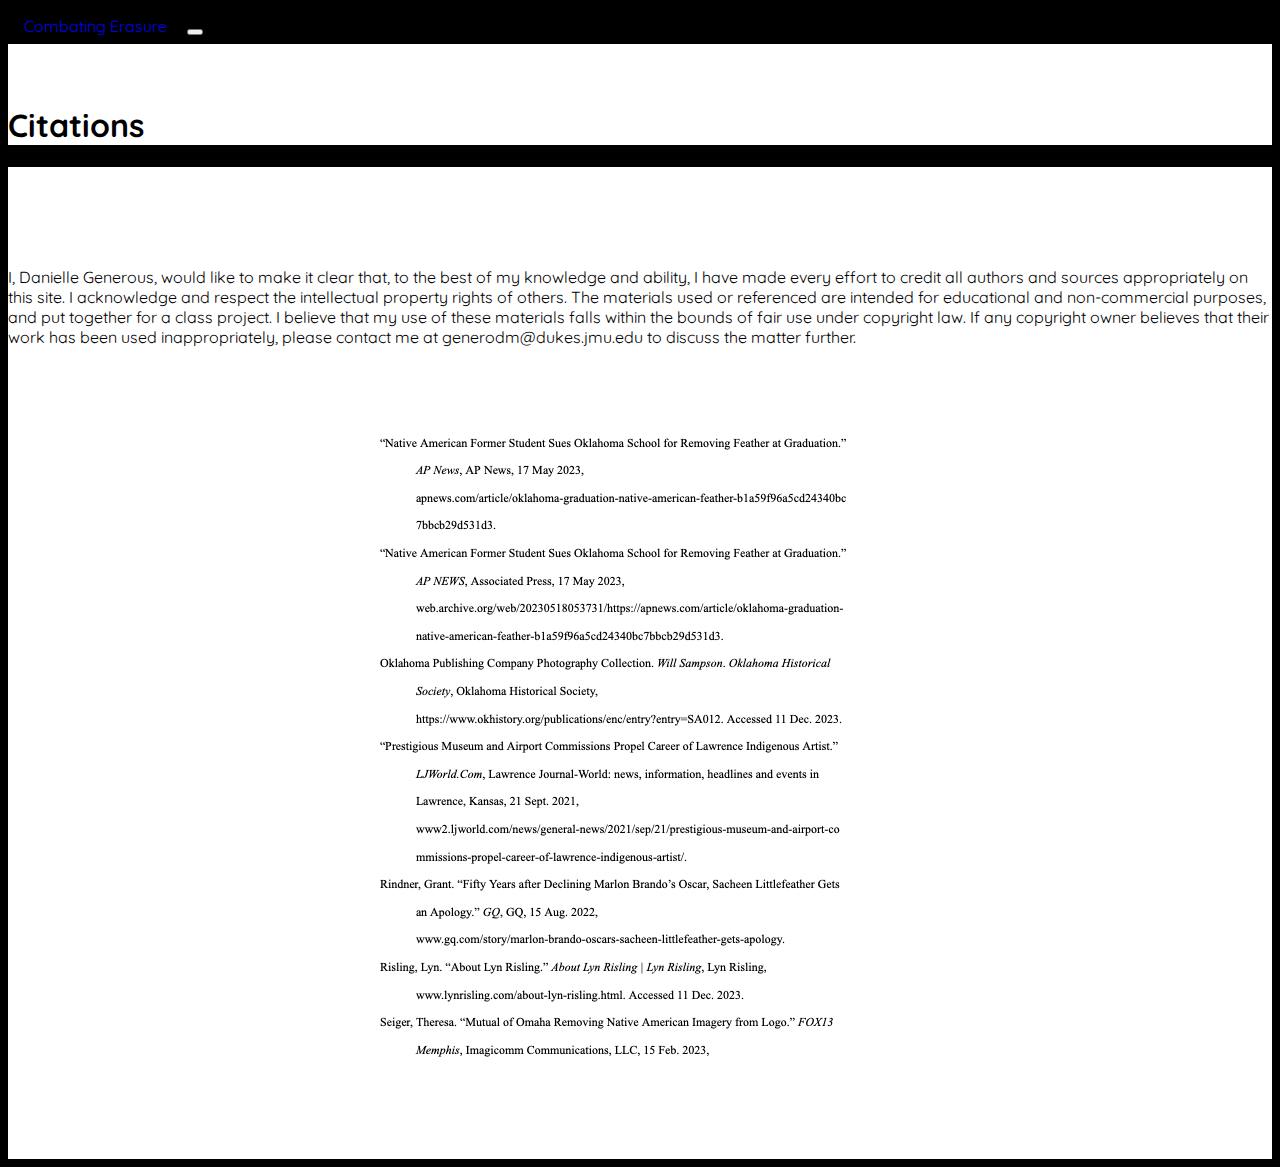
<file: citations.html>
<!doctype html>
<html lang="en">
  <head>
    <meta charset="utf-8">
    <meta name="viewport" content="width=device-width, initial-scale=1">
    <meta name="description" content="YOUR DESCRIPTION HERE">
    <meta name="author" content="YOUR NAME HERE">
    <title>Citations</title>

    <!-- LOAD BOOTSTRAP CSS - DO NOT DELETE -->
            <link href="https://cdn.jsdelivr.net/npm/bootstrap@5.3.2/dist/css/bootstrap.min.css" rel="stylesheet" integrity="sha384-T3c6CoIi6uLrA9TneNEoa7RxnatzjcDSCmG1MXxSR1GAsXEV/Dwwykc2MPK8M2HN" crossorigin="anonymous">
    <!-- END LOADING BOOTSTRAP CSS -->

    <link rel="preconnect" href="https://fonts.googleapis.com">
<link rel="preconnect" href="https://fonts.gstatic.com" crossorigin>
<link href="https://fonts.googleapis.com/css2?family=Alegreya+Sans:ital,wght@0,100;0,300;1,300&family=Poppins:wght@100;200;300;500&family=Quicksand&display=swap" rel="stylesheet">
<link rel="preconnect" href="https://fonts.googleapis.com">
<link rel="preconnect" href="https://fonts.gstatic.com" crossorigin>
<link href="https://fonts.googleapis.com/css2?family=Alegreya+Sans:ital,wght@0,100;0,300;1,300&family=Poppins:wght@100;200;300;500&family=Quicksand:wght@400;700&display=swap" rel="stylesheet">
    
    
    <!-- Custom styles -->
    <link href="style.css" rel="stylesheet">
  </head>
  <body>
    <!-- Navbar -->
<!-- Navbar -->
<nav class="navbar navbar-expand-lg navbar-light bg-light">
  <div class="container-fluid">
    <a class="navbar-brand" href="index.html">Combating Erasure</a>
    <button class="navbar-toggler" type="button" data-bs-toggle="collapse" data-bs-target="#navbarSupportedContent" aria-controls="navbarSupportedContent" aria-expanded="false" aria-label="Toggle navigation">
      <span class="navbar-toggler-icon"></span>
    </button>
    <div class="nav"> 
      <div class="collapse navbar-collapse" id="navbarSupportedContent">
        <ul class="navbar-nav me-auto mb-2 mb-lg-0">
          <li class="nav-item">
            <a class="nav-link " aria-current="page" href="index.html">Home</a>
          </li>
          <li class="nav-item">
            <a class="nav-link" href="whatiserasure.html">What is Erasure?</a>
          </li>
          <li class="nav-item">
            <a class="nav-link" href="combatingerasure.html">Combating Erasure</a>
          </li>
          <li class="nav-item">
            <a class="nav-link" href="resources.html">Resources</a>
          </li>
          <li class="nav-item">
            <a class="nav-link active" href="Citations.html">Citations</a>
          </li>
        </ul>
      </div>
    </div>
  </div>
</nav>

<!-- Navbar -->
<!--start jumbotron-->
<div class="white">
  <div class="container">
    <br>
        <br>
        <h1 class="display-4">Citations</h1>
      </div>
  </div>
<div class="white">
<div class="container">
  <div class="row">
    <div class="col-12">
          <p id="pledge"> I, Danielle Generous, would like to make it clear that, to the best of my knowledge and ability, I have made every effort to credit all authors and sources appropriately on this site. I acknowledge and respect the intellectual property rights of others.

    The materials used or referenced are intended for educational and non-commercial purposes, and put together for a class project. I believe that my use of these materials falls within the bounds of fair use under copyright law. 

    If any copyright owner believes that their work has been used inappropriately, please contact me at generodm@dukes.jmu.edu to discuss the matter further.  </p>

 <img id="mla" src="images/mlawork.png" alt="collage of hurtful instances of erasure" class="img-fluid">

  </div>
    </div>
  </div>
</div>
<!-- LOAD BOOTSTRAP JAVASCRIPT - DO NOT DELETE BELOW -->
  <script src="https://cdn.jsdelivr.net/npm/bootstrap@5.3.2/dist/js/bootstrap.bundle.min.js" integrity="sha384-C6RzsynM9kWDrMNeT87bh95OGNyZPhcTNXj1NW7RuBCsyN/o0jlpcV8Qyq46cDfL" crossorigin="anonymous"></script>
<!-- DO NOT DELETE ABOVE - END LOADING BOOTSTRAP JAVASCRIPT -->
      
  </body>
</html>
</file>
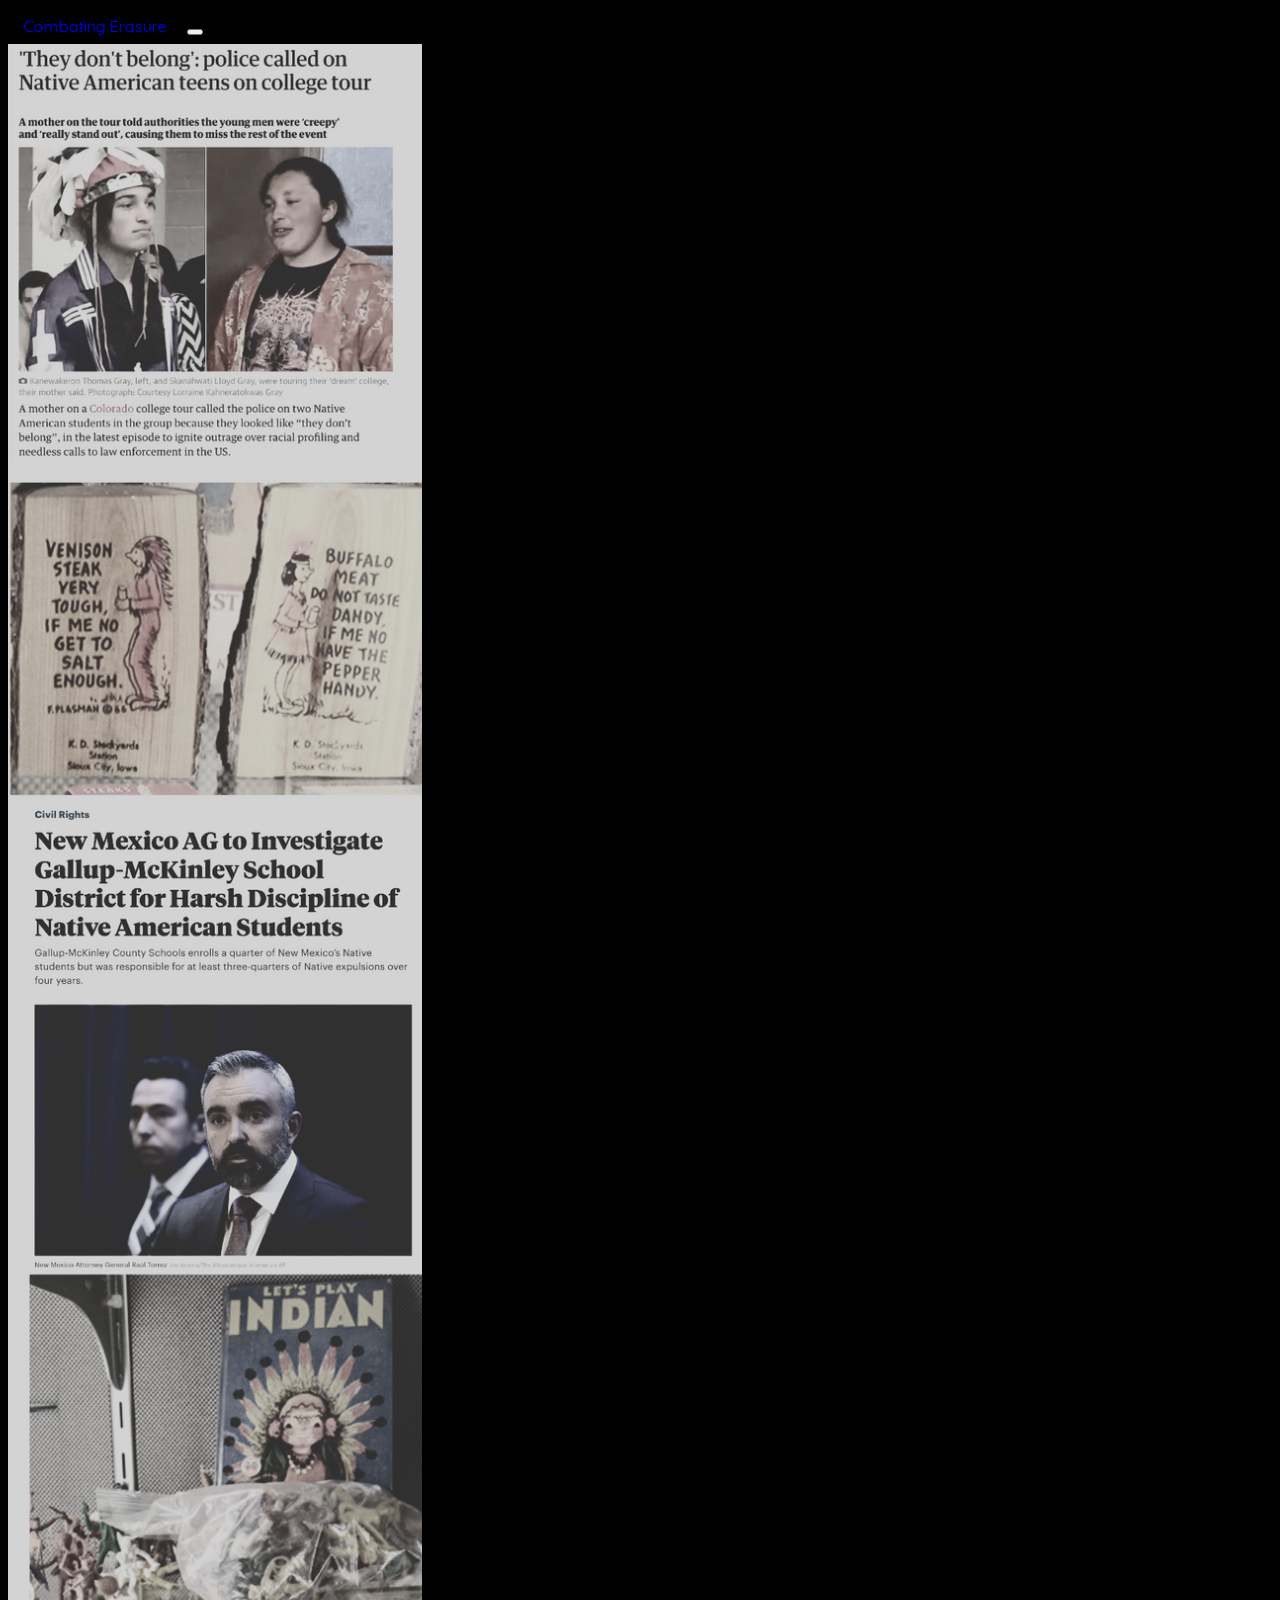
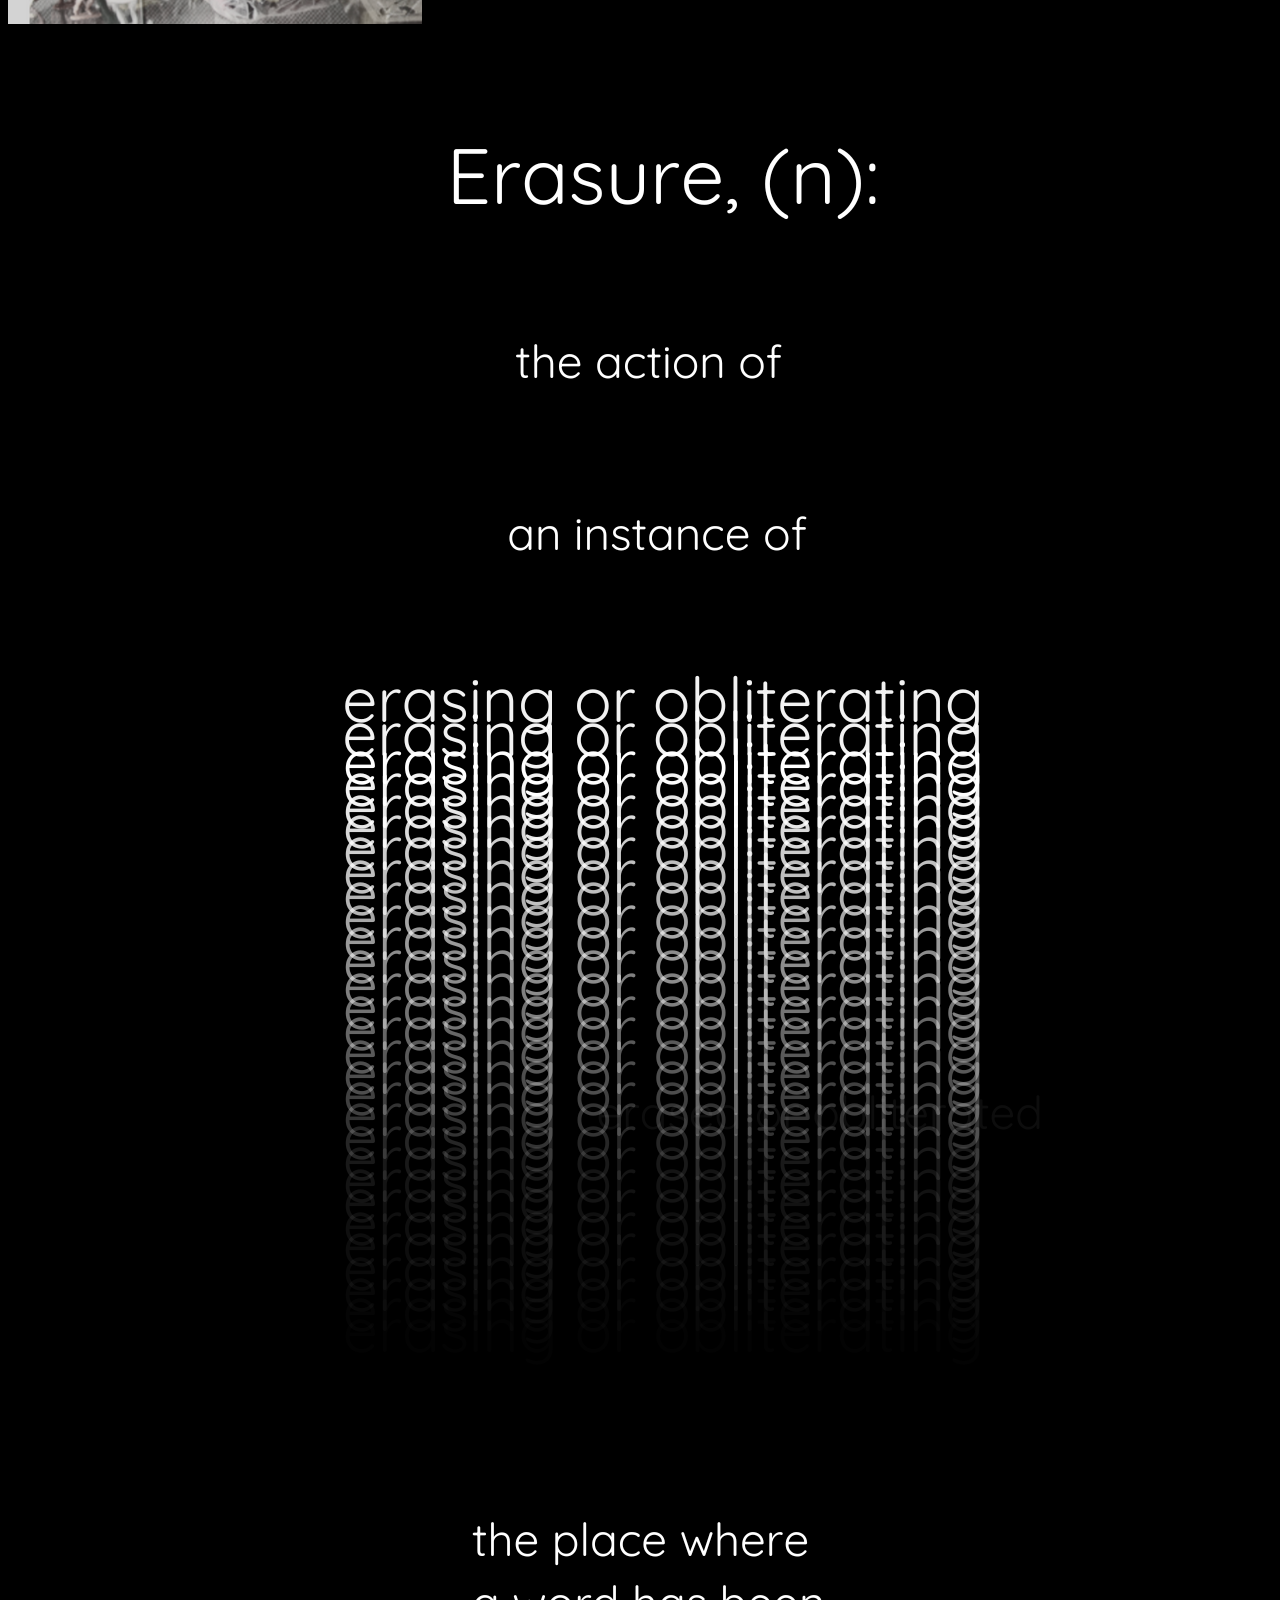
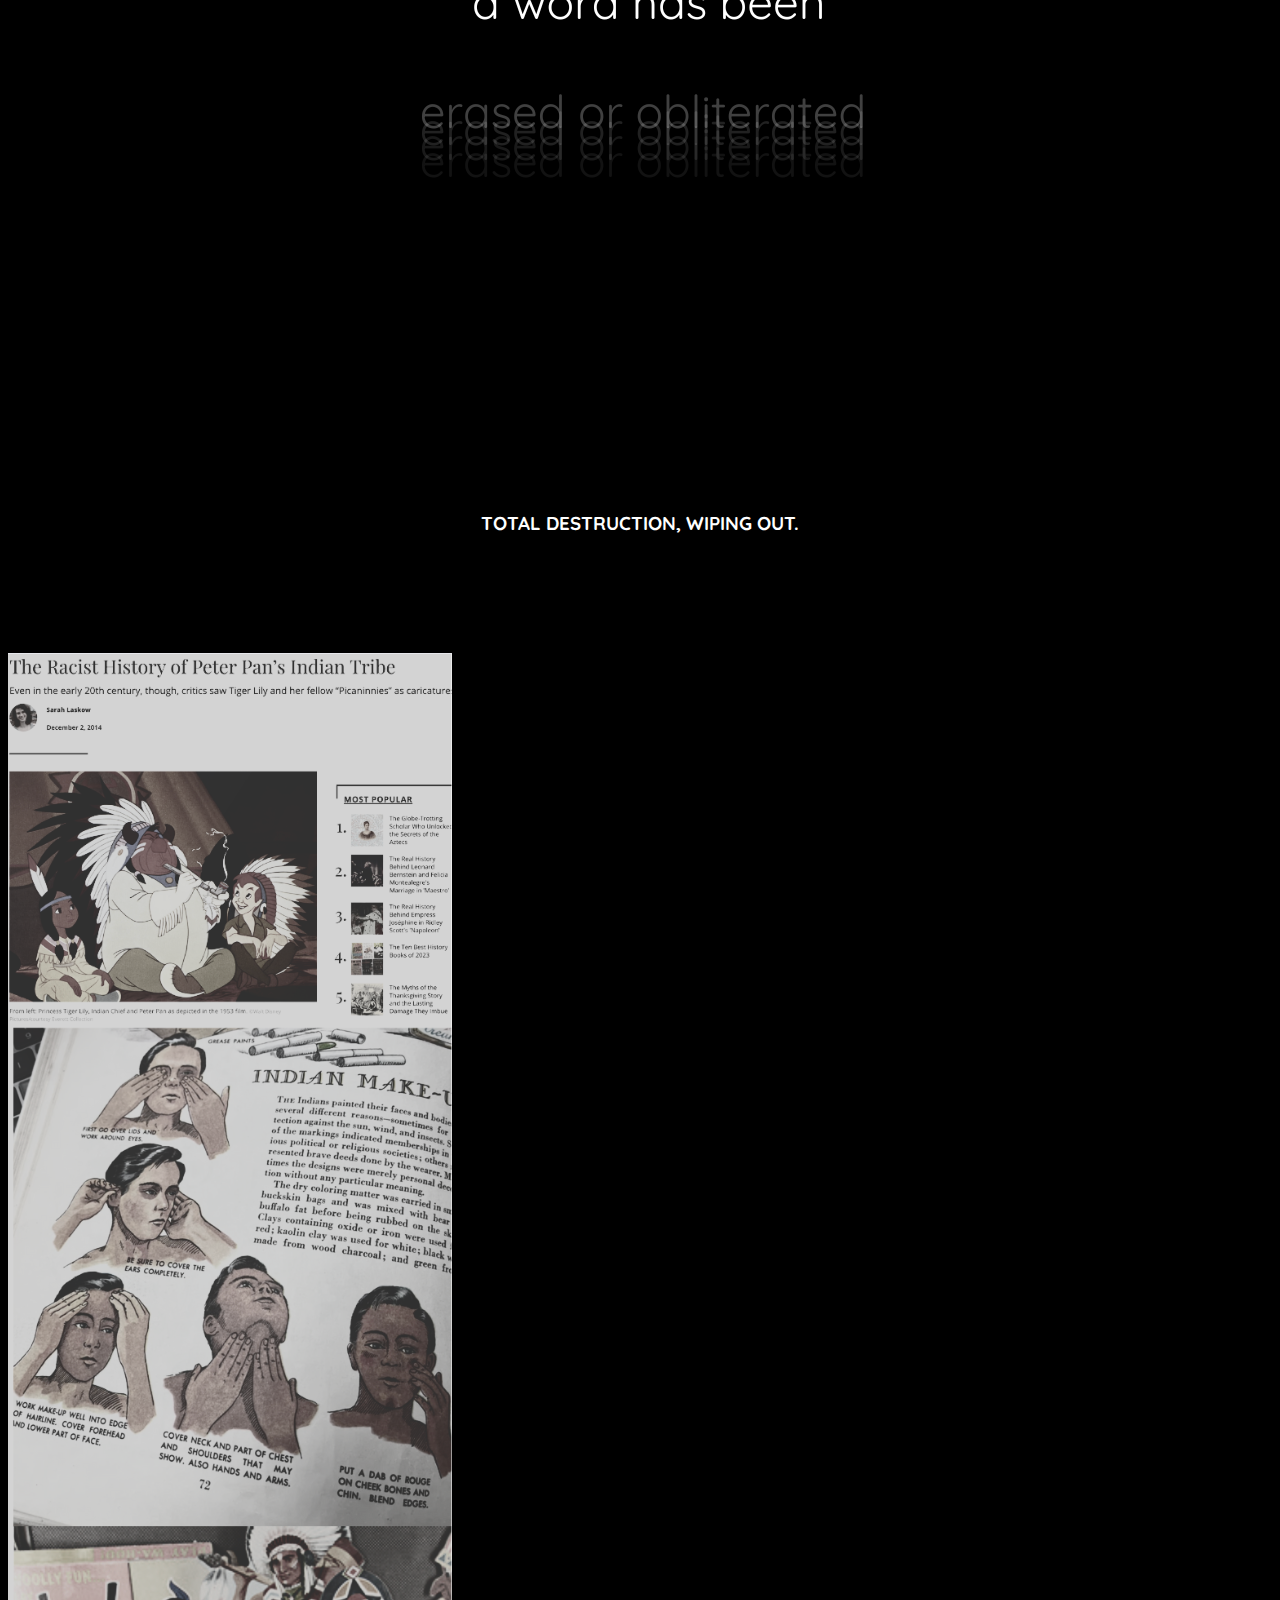
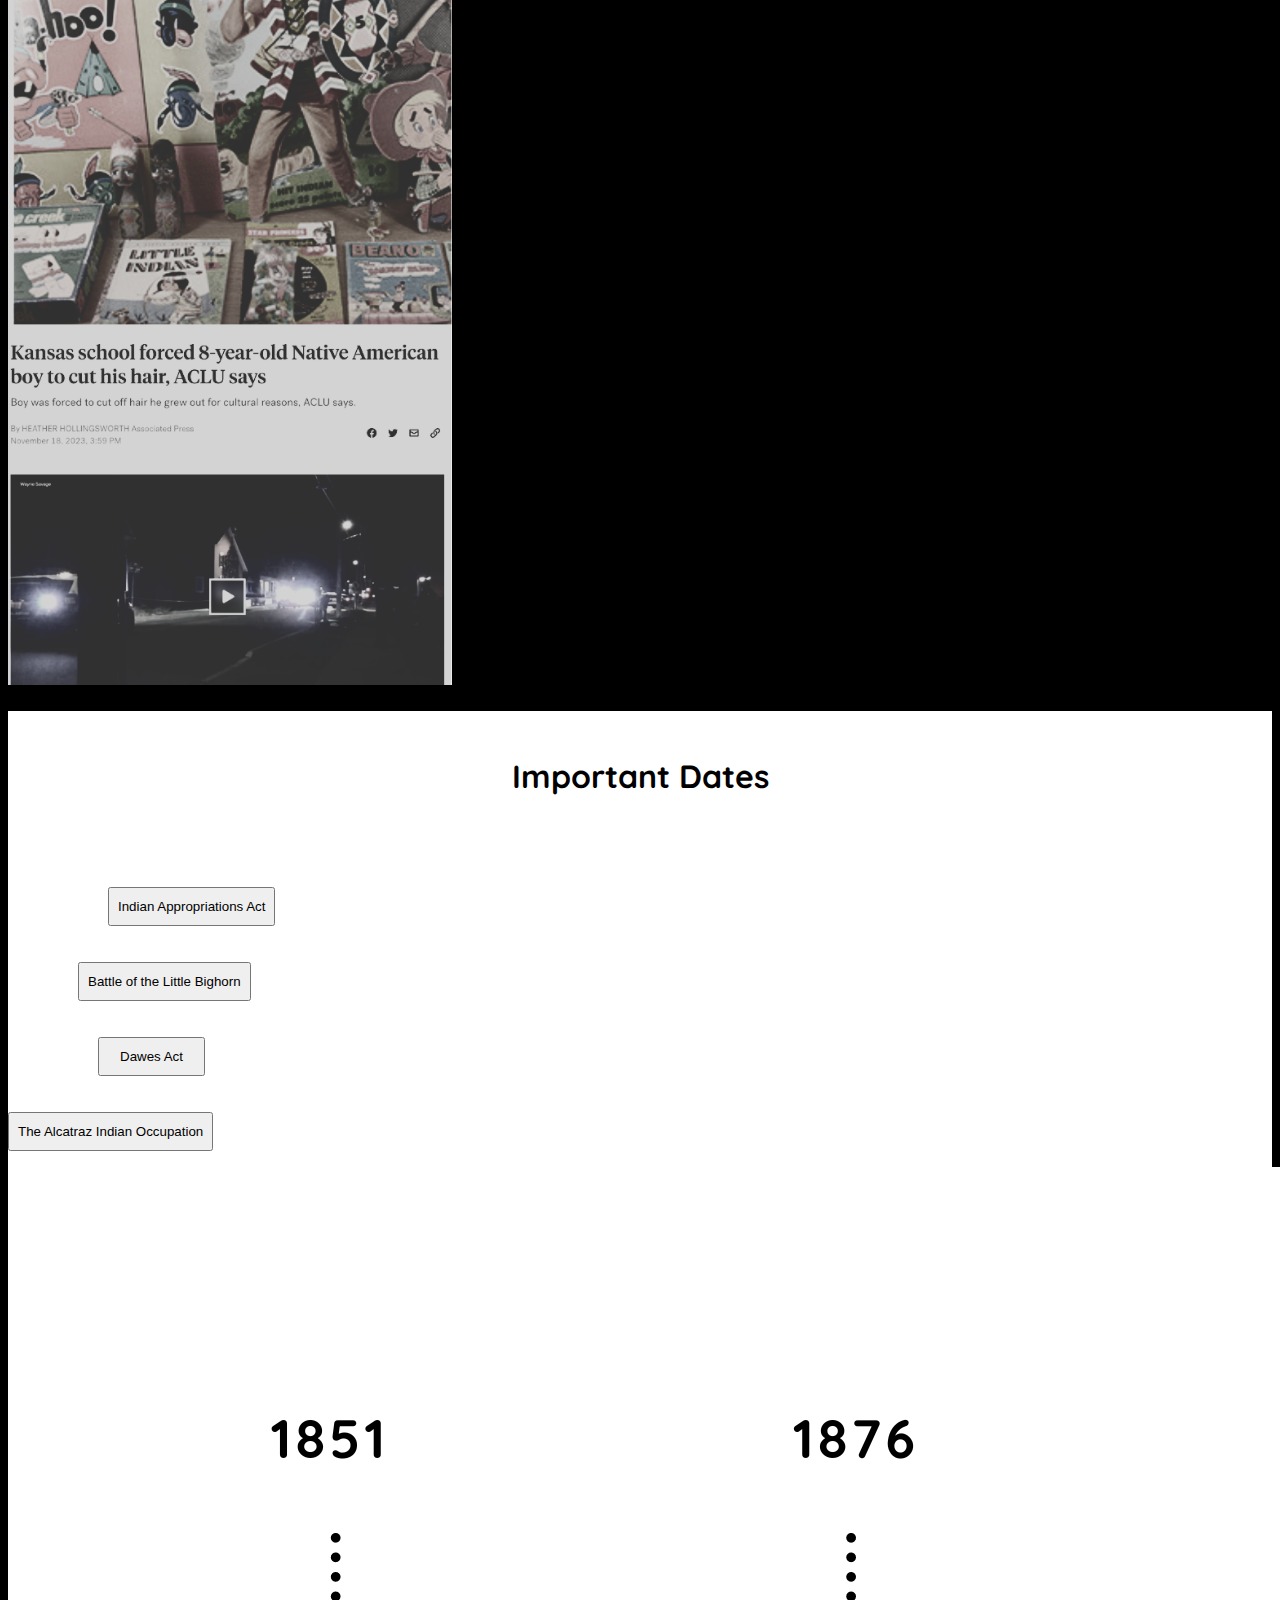
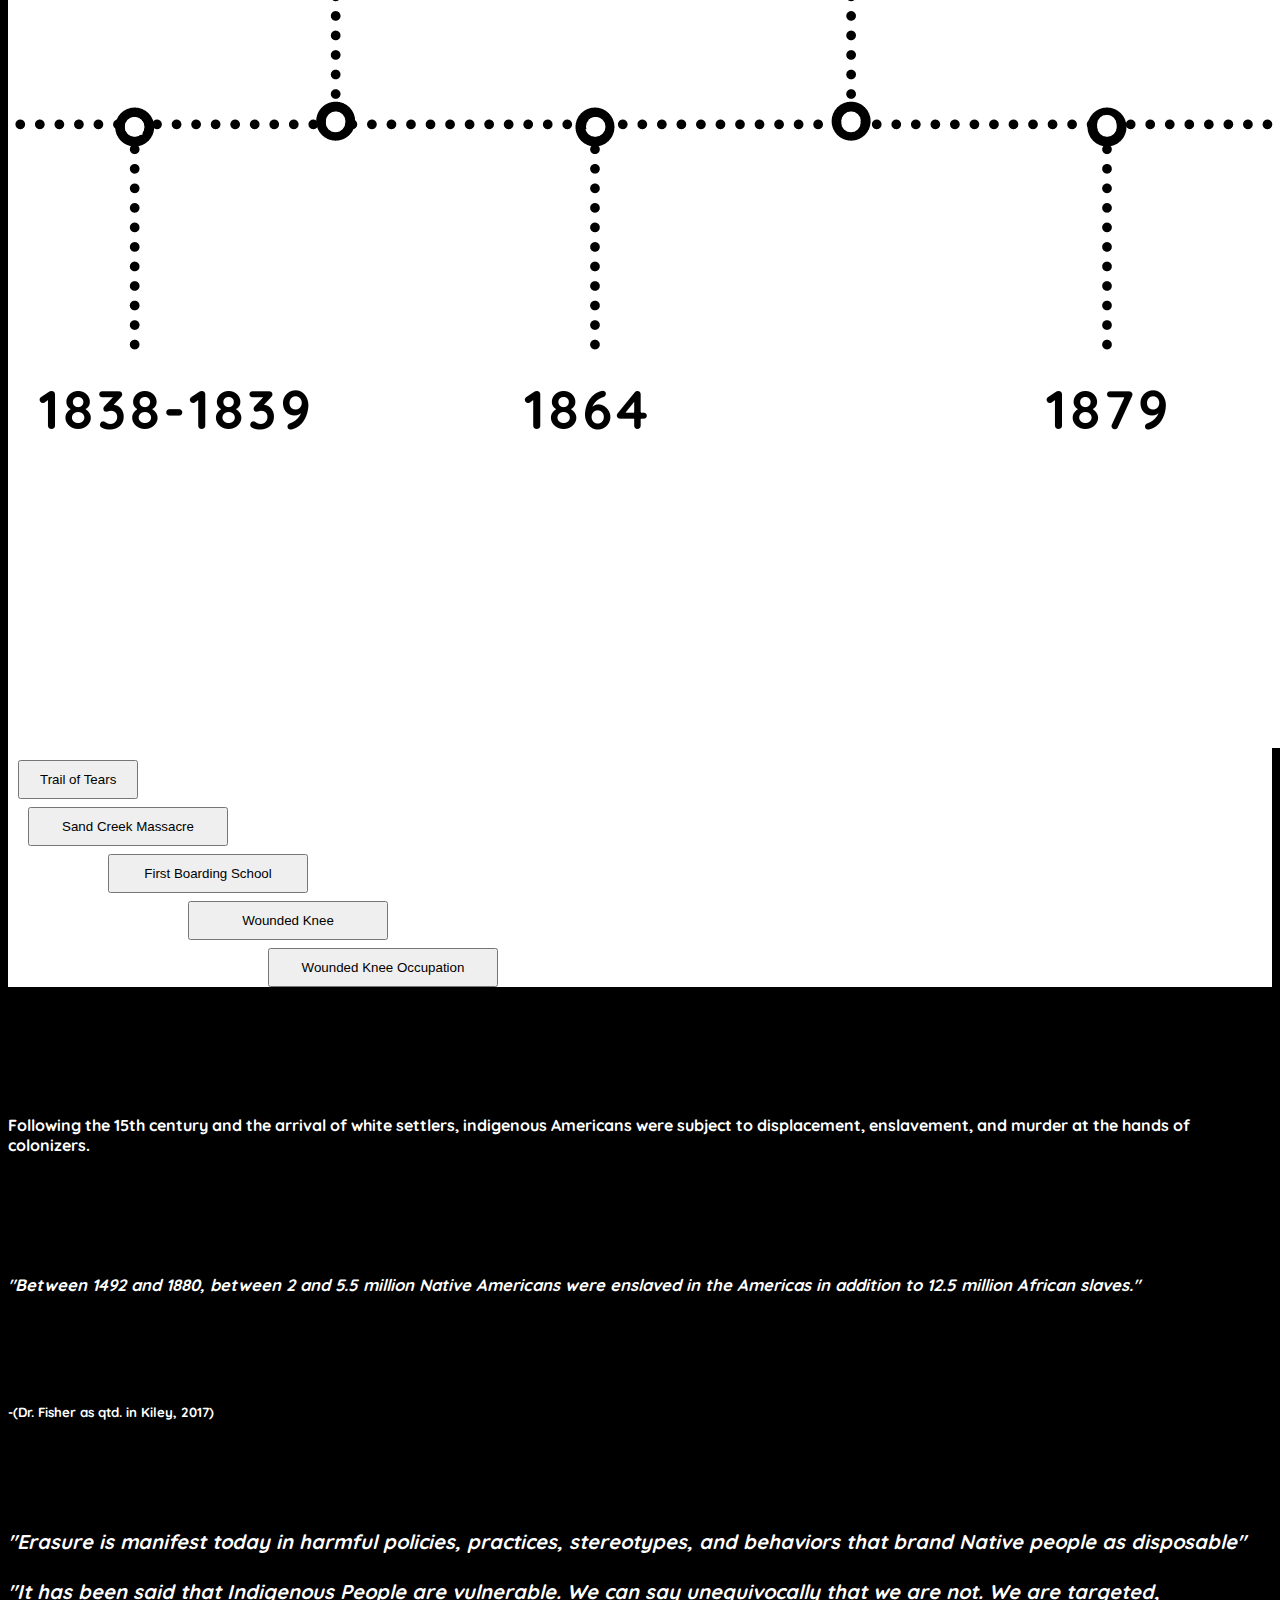
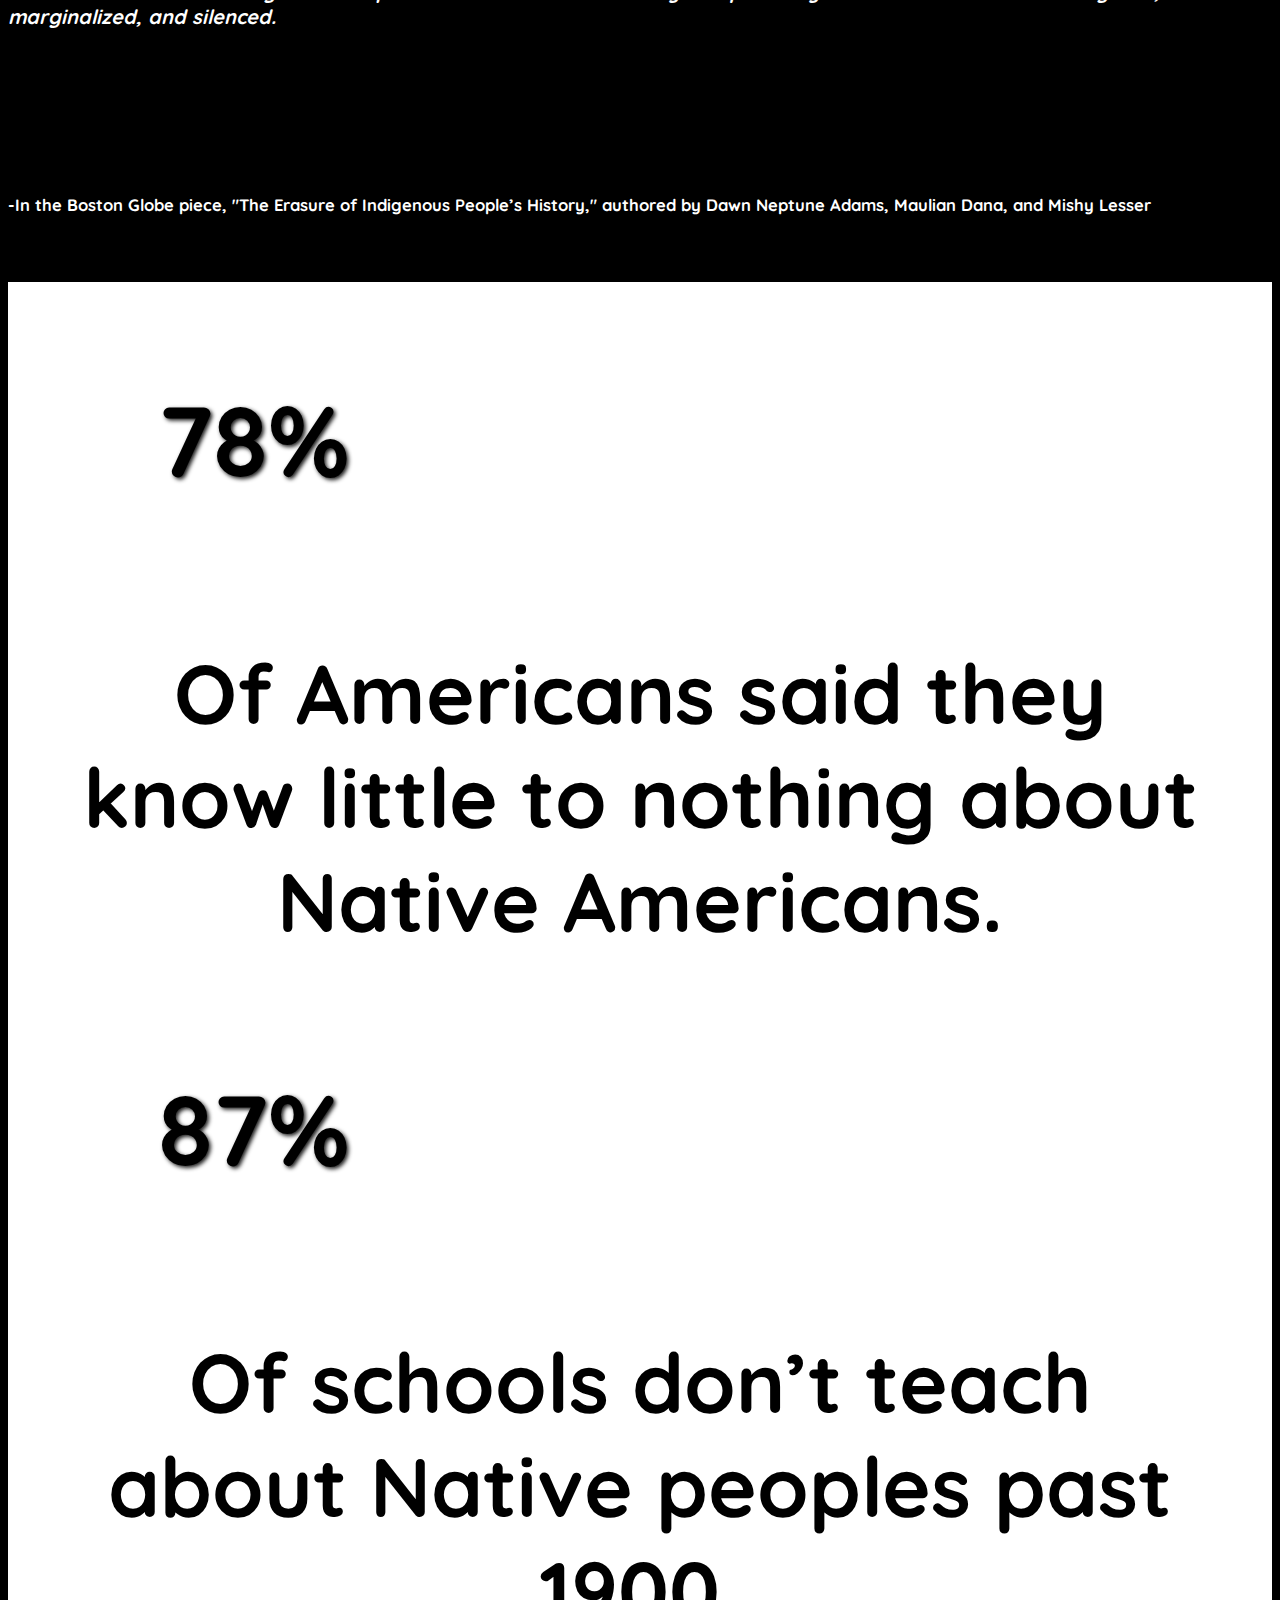
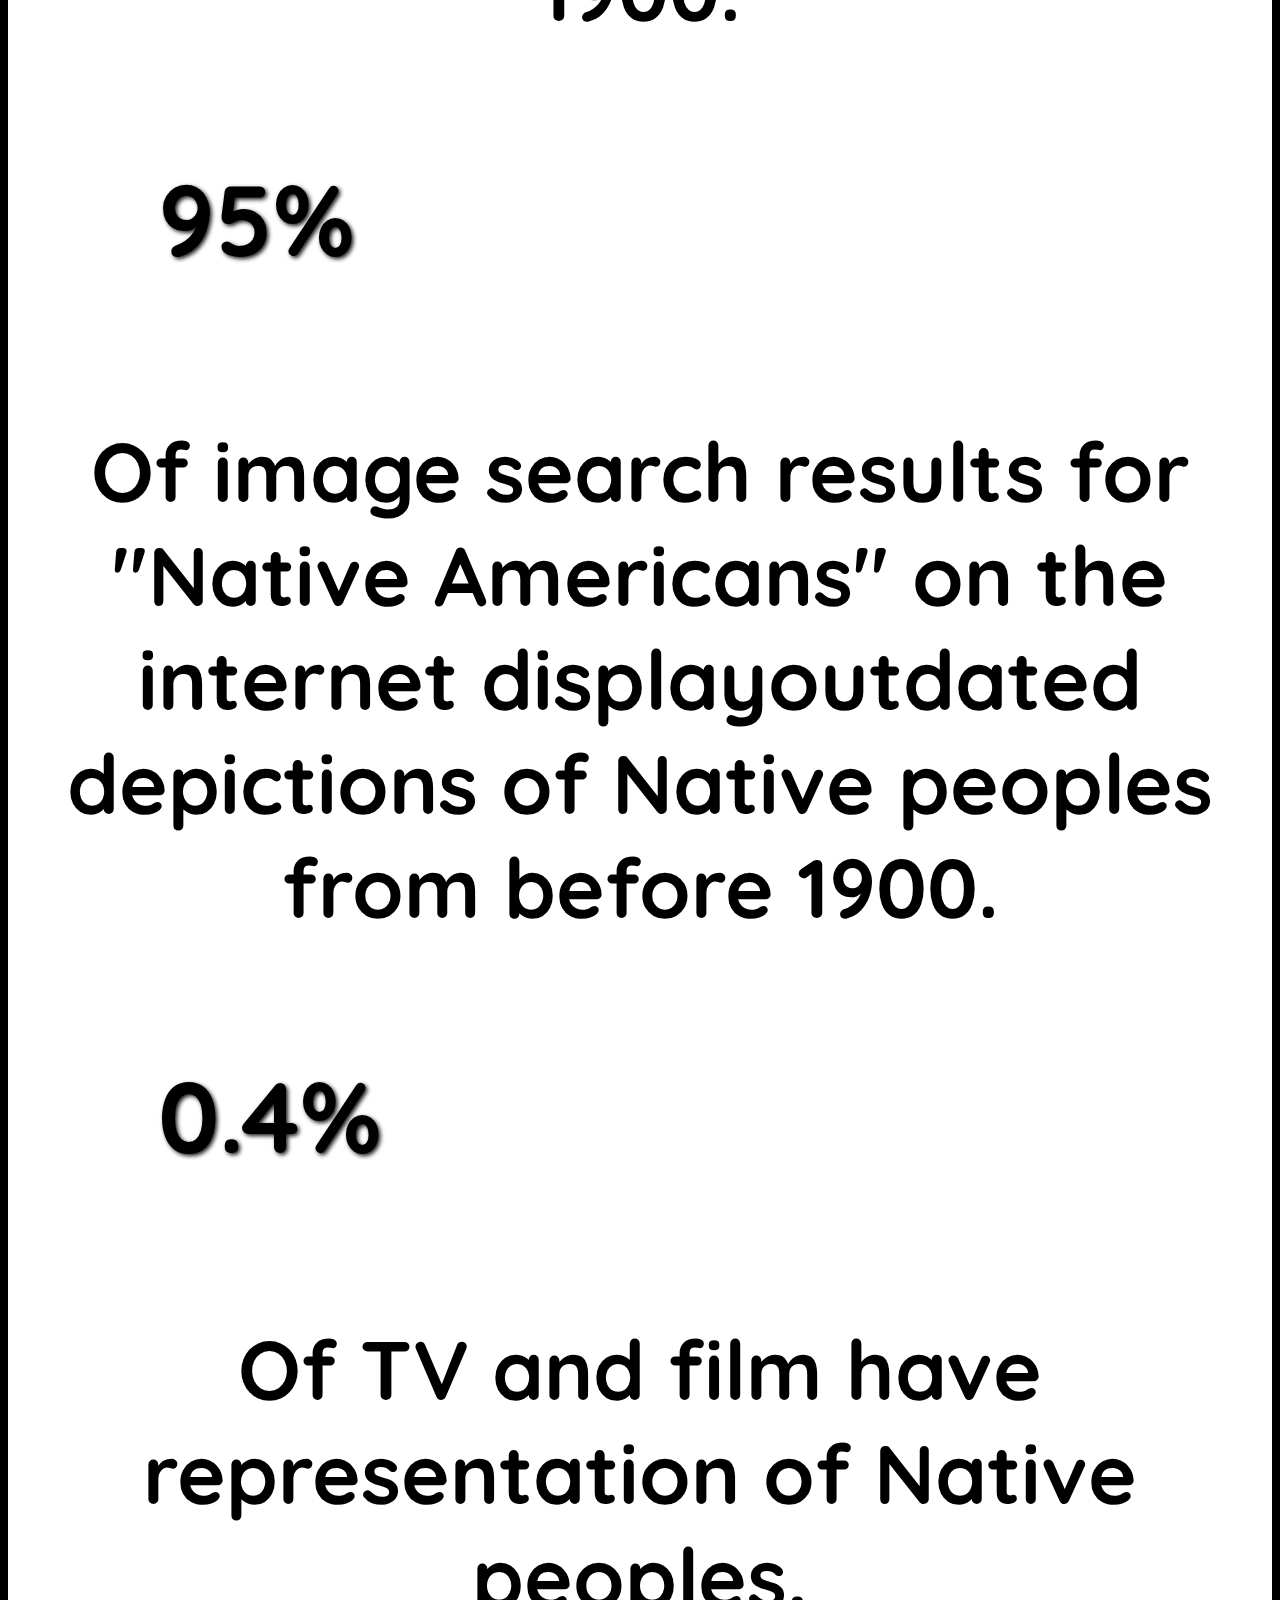
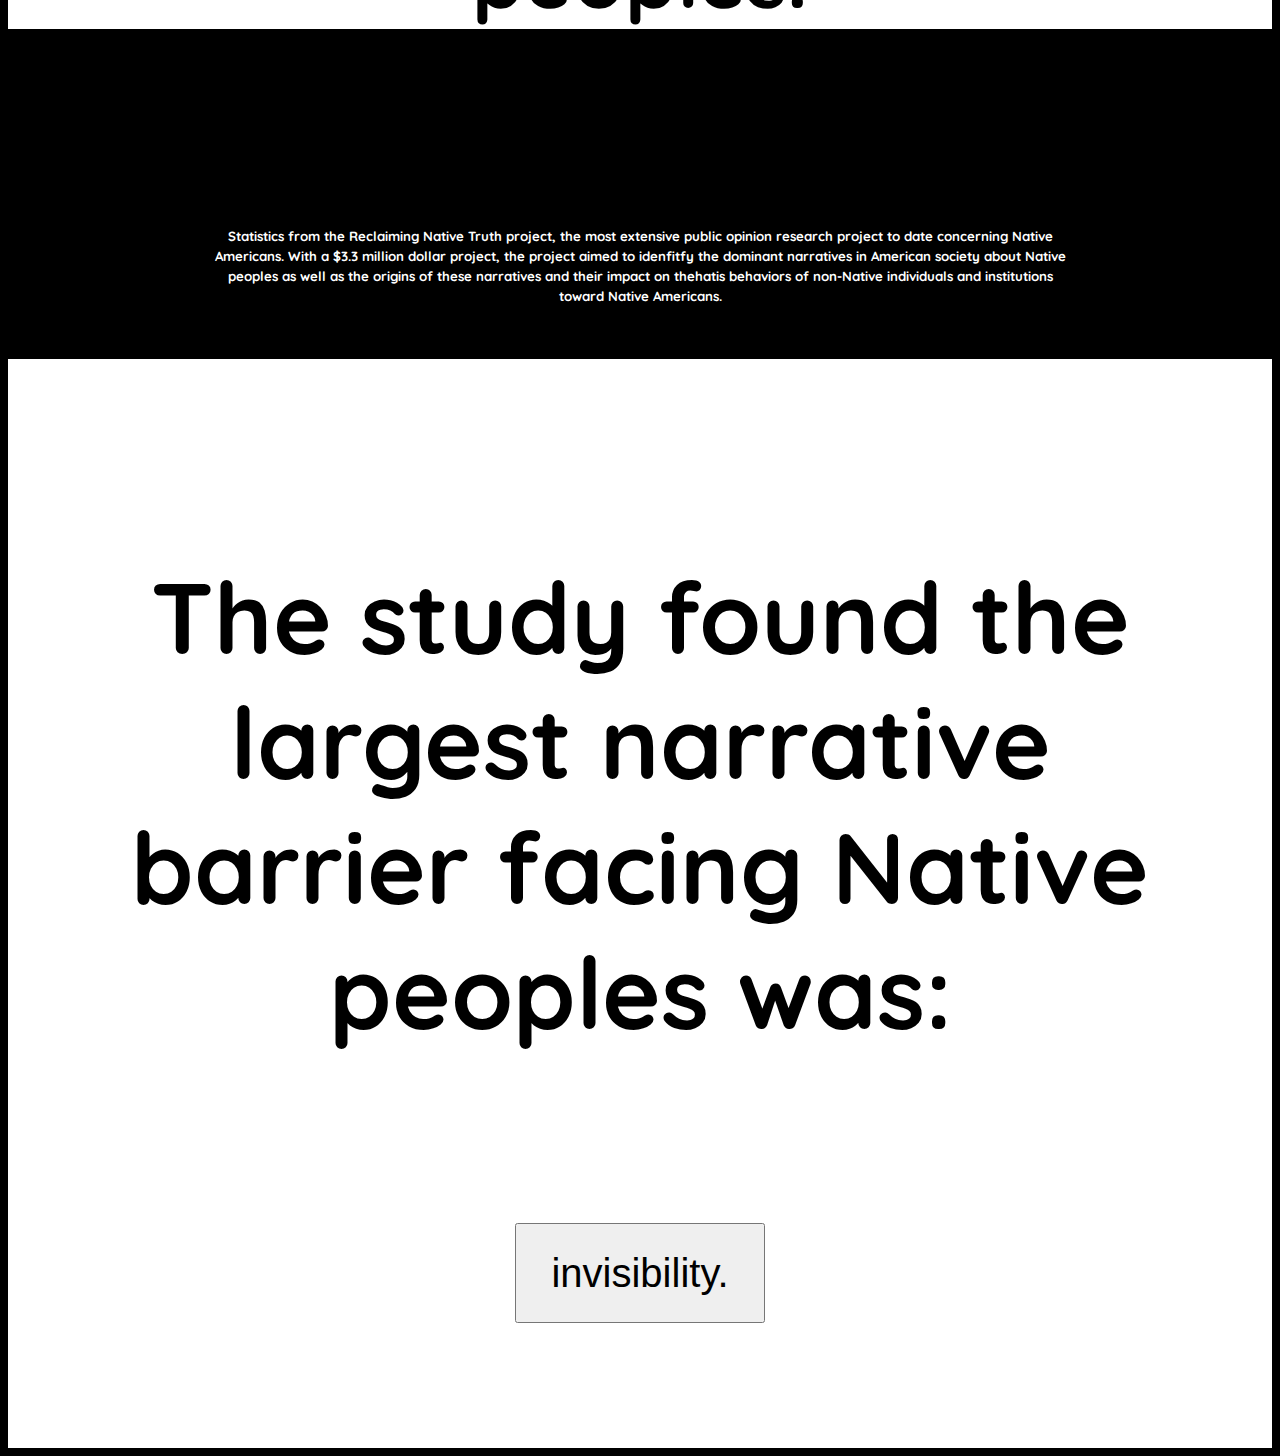
<file: whatiserasure.html>
<!doctype html>
<html lang="en">
  <head>
    <meta charset="utf-8">
    <meta name="viewport" content="width=device-width, initial-scale=1">
    <meta name="description" content="citations I used">
    <meta name="author" content="Dani Generous">
    <title>What is erasure?</title>

    <!-- LOAD BOOTSTRAP CSS - DO NOT DELETE -->
            <link href="https://cdn.jsdelivr.net/npm/bootstrap@5.3.2/dist/css/bootstrap.min.css" rel="stylesheet" integrity="sha384-T3c6CoIi6uLrA9TneNEoa7RxnatzjcDSCmG1MXxSR1GAsXEV/Dwwykc2MPK8M2HN" crossorigin="anonymous">
    <!-- END LOADING BOOTSTRAP CSS -->

<link rel="preconnect" href="https://fonts.googleapis.com">
<link rel="preconnect" href="https://fonts.gstatic.com" crossorigin>
<link href="https://fonts.googleapis.com/css2?family=Alegreya+Sans:ital,wght@0,100;0,300;1,300&family=Poppins:wght@100;200;300;500&family=Quicksand&display=swap" rel="stylesheet">
<link rel="preconnect" href="https://fonts.googleapis.com">
<link rel="preconnect" href="https://fonts.gstatic.com" crossorigin>
<link href="https://fonts.googleapis.com/css2?family=Alegreya+Sans:ital,wght@0,100;0,300;1,300&family=Poppins:wght@100;200;300;500&family=Quicksand:wght@400;700&display=swap" rel="stylesheet">
    
    <!-- Custom styles -->
    <link href="style.css" rel="stylesheet">
  </head>
  <body>
    <!-- Navbar -->
<!-- Navbar -->
<nav class="navbar navbar-expand-lg navbar-light bg-light">
  <div class="container-fluid">
    <a class="navbar-brand" href="index.html">Combating Erasure</a>
    <button class="navbar-toggler" type="button" data-bs-toggle="collapse" data-bs-target="#navbarSupportedContent" aria-controls="navbarSupportedContent" aria-expanded="false" aria-label="Toggle navigation">
      <span class="navbar-toggler-icon"></span>
    </button>
    <div class="nav"> 
      <div class="collapse navbar-collapse" id="navbarSupportedContent">
        <ul class="navbar-nav me-auto mb-2 mb-lg-0">
          <li class="nav-item">
            <a class="nav-link " aria-current="page" href="index.html">Home</a>
          </li>
          <li class="nav-item">
            <a class="nav-link active" href="whatiserasure.html">What is Erasure?</a>
          </li>
          <li class="nav-item">
            <a class="nav-link" href="combatingerasure.html">Combating Erasure</a>
          </li>
          <li class="nav-item">
            <a class="nav-link" href="resources.html">Resources</a>
          </li>
          <li class="nav-item">
            <a class="nav-link" href="Citations.html">Citations</a>
          </li>
        </ul>
      </div>
    </div>
  </div>
</nav>


<!-- Navbar -->

<div>
  <div class="black">
  <div class="row">
    <div class="col-md-3">
    <img id="imageone" src="images/1.1.png" alt="collage of hurtful instances of erasure" class="img-fluid">
    </div>
    <div class="col-md-6">
      <div class="define">
       <img src="images/defineit.png" alt="definition of erasure poetry" class="img-fluid">
       <br>
       <br>
       <br>
       <br>
       <h3>TOTAL DESTRUCTION, WIPING OUT.</h3>
     </div>
    </div>
    <div class="col-md-3">
    <img src="images/2.1.png" alt="collage of hurtful instances of erasure" class="img-fluid">
  </div>
</div>
</div>



<div class="white">
<div class="container">
  <div class="row">
    <div class="col-md-12">
   <h1 id="displace"> Important Dates</h1>
 </div>
</div>
</div>


<!--timeline section-->

<div class="container">
    <div class="row">
        <div class="col-3">
            <p>
                <button class="btn btn-primary compact-btn shifted-btn" type="button" data-bs-toggle="collapse" data-bs-target="#collapseAppropriations" aria-expanded="false" aria-controls="collapseAppropriations" id="appropriations">
                    Indian Appropriations Act
                </button>
            </p>
            <div class="collapse" id="collapseAppropriations">
                <div class="card card-body"> 
The Indian Appropriations Act, enacted by Congress, establishes the Indian reservation system. This system confines Native Americans to designated areas known as reservations, and they are not permitted to leave these areas without obtaining permission. <a href="https://www.history.com/topics/native-american-history/indian-reservations">Read more.</a>

                </div>
            </div>
        </div>
        <div class="col-3">
            <p>
                <button class="btn btn-primary compact-btn shifted-btn" type="button" data-bs-toggle="collapse" data-bs-target="#collapseBattleLB" aria-expanded="false" aria-controls="collapseBattleLB" id="battlelb">
                    Battle of the Little Bighorn
                </button>
            </p>
            <div class="collapse" id="collapseBattleLB">
                <div class="card card-body">
                    
In 1876, the Battle of the Little Bighorn occured near the Little Bighorn River in Montana Territory. The conflict involved federal troops commanded by Lieutenant Colonel George Armstrong Custer and a coalition of Lakota Sioux and Cheyenne warriors. Tensions had been high since the discovery of gold on Native American lands, so when several tribes failed to meet a federal relocation deadline, the U.S. Army--including Custer and the 7th Cavalry--were sent to confront them. Unaware of the substantial number of Indian warriors under Sitting Bull's command, Custer's forces were outnumbered and swiftly overwhelmed, resulting in the historic event known as Custer's Last Stand.<a href="https://www.history.com/topics/native-american-history/battle-of-the-little-bighorn" class="read-more-link">Read more.</a>
                </div>
            </div>
        </div>
        <div class="col-3">
            <p>
                <button class="btn btn-primary compact-btn shifted-btn" type="button" data-bs-toggle="collapse" data-bs-target="#collapseDawes" aria-expanded="false" aria-controls="collapseDawes" id="dawes">
                    Dawes Act
                </button>
            </p>
            <div class="collapse" id="collapseDawes">
                <div class="card card-body">
                   In an attempt to assimilate Native Americans, President Grover Cleveland signs the Dawes Severalty Act, ending tribal control of reservations and dividing their land into individual holdings. The act allowed the president to divide reservations into privately owned plots, with men receiving 160 acres, single adult men getting 80 acres, and boys receiving 40 acres; women receiving no land. Motivated by a desire for native territory, the act resulted in the loss of 86 million acres, or 62 percent of pre-1887 Indian holdings. The promised benefits for Native Americans do not materialize. Despite flaws and resistance from tribes, the Dawes Act remains in force for over four decades until the Wheeler-Howard Act of 1934 seeks to restore tribal control and cultural autonomy.<a href="https://www.history.com/this-day-in-history/cleveland-signs-the-dawes-severalty-act" class="read-more-link">Read more.</a>
                </div>
            </div>
        </div>
        <!-- Add a new set of div elements for the new button here -->
        <div class="col-3">
            <p>
                <button class="btn btn-primary compact-btn shifted-btn" type="button" data-bs-toggle="collapse" data-bs-target="#collapseNewButton" aria-expanded="false" aria-controls="collapseNewButton" id="newButton">
                    The Alcatraz Indian Occupation
                </button>
            </p>
            <div class="collapse" id="collapseNewButton">
                <div class="card card-body">
                    In 1971, a collective of Native Americans from the San Francisco Bay area, identifying as the "Indians of All Tribes," set forth to Alcatraz Island with the aspiration of establishing an Indian school, cultural center, and museum. Asserting their right to the island based on the concept of "discovery," drawing a parallel to the European colonization of North America, they declared Alcatraz as rightfully theirs. However, on June 11, 1971, armed federal marshals intervened, leading to the removal of the last remaining Indian occupants from the island.
                    <a href="https://www.history.com/news/native-american-activists-occupy-alcatraz-island-45-years-ago">Read more.</a>

                </div>
            </div>
        </div>
    </div>
</div>


      <!--timeline image-->
      <div class="container">
          <div class="row">
              <div class="col-md-12">
                  <img src="images/timeline.png" alt="timeline of historic events" class="img-fluid">
              </div>
          </div>
      </div>
  <!--end timeline image-->
<div class="container">
    <div class="row">
        <div class="col-2">
            <p>
               <button class="btn btn-primary compact-btn shifted-btn" type="button" data-bs-toggle="collapse" data-bs-target="#collapseTrailOfTears" aria-expanded="false" aria-controls="collapseTrailOfTears" id="newTrailOfTears">
                    Trail of Tears
                </button>
            </p>
            <div class="collapse" id="collapseTrailOfTears">
                <div class="card card-body">
                   With merely 2,000 Cherokees voluntarily relocating from their lands in Georgia to cross the Mississippi River, President Martin Van Buren employs General Winfield Scott and 7,000 troops to expedite the process. This is achieved through coercion, as the Cherokees are held at gunpoint and forced to march 1,200 miles. The harrowing journey results in the deaths of over 5,000 Cherokee individuals. This tragic episode, marked by the forced relocations of Native American tribes and the immense suffering and loss of life during the journey, becomes historically recognized as the Trail of Tears. <a href="https://www.history.com/topics/native-american-history/trail-of-tears" class="read-more-link">Read more.</a>
                </div>
            </div>
        </div>
        <div class="col-2">
            <p>
                <button class="btn btn-primary compact-btn shifted-btn" type="button" data-bs-toggle="collapse" data-bs-target="#collapsesand" aria-expanded="false" aria-controls="collapsesand" id="sand">
                    Sand Creek Massacre
                </button>
            </p>
            <div class="collapse" id="collapsesand">
                <div class="card card-body">
                    In 1864, Colonel John Chivington and his Colorado volunteers massacred Southern Cheyenne and Arapahoe Native Americans at Sand Creek, Colorado. The conflict arose from tensions over control of the Great Plains, exacerbated by the Treaty of Fort Wise's failure to sustain tribes. Chivington's troops attacked Chief Black Kettle's band on November 29, 1864, resulting in the deaths of 148 Native Americans--predominantly women and children. Although initially praised, the massacre later faced condemnation as the truth emerged. Chivington resigned, and Black Kettle continued peace efforts, leading his followers to a new reservation in Indian Territory in 1865.
                    <a href="https://www.history.com/this-day-in-history/sand-creek-massacre" class="read-more-link">Read more.</a>
                </div>
            </div>
        </div>
        <div class="col-2">
            <p>
                <button class="btn btn-primary compact-btn shifted-btn" type="button" data-bs-toggle="collapse" data-bs-target="#collapseboarding" aria-expanded="false" aria-controls="collapseboarding" id="boarding">
                   First Boarding School 
                </button>
            </p>
            <div class="collapse" id="collapseboarding">
                <div class="card card-body">
                    In the late 19th century, the U.S. government forcibly sent Native American children to "assimilation" boarding schools with the goal of eradicating their cultural identity. This harsh approach aimed to "kill the Indian in him, and save the man," as expressed by U.S. cavalry captain Richard Henry Pratt, the founder of Carlisle Indian Industrial School in Pennsylvania. Students faced deadly infections, and nearly 200 children were buried at Carlisle between 1879 and 1918. Boarding schools, part of broader assimilation attempts, forbade Native languages and practices, giving children new names and identities.
                    <a href="https://www.history.com/news/how-boarding-schools-tried-to-kill-the-indian-through-assimilation" class="read-more-link">Read more.</a> 
                </div>
            </div>
        </div>
        <div class="col-2">
            <p>
                <button class="btn btn-primary compact-btn shifted-btn" type="button" data-bs-toggle="collapse" data-bs-target="#collapseWounded" aria-expanded="false" aria-controls="collapseWounded" id="Wounded">
                    Wounded Knee
                </button>
            </p>
            <div class="collapse" id="collapseWounded">
                <div class="card card-body">
                    On December 29, 1890, the U.S. Army's 7th Cavalry surrounded a group of Ghost Dancers and demanded their surrender, Led by Chief Big Foot, near Wounded Knee Creek a fight erupted, leading to the death of approximately 150 Native Americans. Nearly half of the casualties were women and children, conversely, 25 U.S. cavalrymen died that day. Originally termed a "battle," in reality it was a massacre that marked one of the final tragic episodes in the Indian Wars.  <a href="https://www.history.com/topics/native-american-history/wounded-knee" class="read-more-link">Read more.</a> 
                </div>
            </div>
        </div>
        <!-- Add a new set of div elements for the new button here -->
        <div class="col-2">
            <p>
                <button class="btn btn-primary compact-btn shifted-btn" type="button" data-bs-toggle="collapse" data-bs-target="#collapseNewButton2" aria-expanded="false" aria-controls="collapseNewButton2" id="newButton2">
                    Wounded Knee Occupation

                </button>
            </p>
            <div class="collapse" id="collapseNewButton2">
                <div class="card card-body">
                
In 1973, American Indian Movement members occupied Wounded Knee to protest historical injustices and poor living conditions on the Pine Ridge Reservation. Lasting 71 days, the standoff resulted in two deaths. AIM leaders surrendered after securing promises of investigations. Post-occupation, violence persisted, leading to more confrontations. In a 1975 shoot-out, two FBI agents and a Native man died. 
 <a href="https://www.history.com/topics/native-american-history/wounded-knee" class="read-more-link">Read more.</a> 
                        </div>
                    </div>
                </div>
            </div>
        </div>
    </div>
</div>
    <br>
    <br>

<div class="container">
  <div class="row">
    <div class="col-6">
      <div class="stat">
        <h4>
          Following the 15th century and the arrival of white settlers, indigenous Americans were subject to displacement, enslavement, and murder at the hands of colonizers.
        </h4>
      </div>
      <div class="italic">
        <h5>"Between 1492 and 1880, between 2 and 5.5 million Native Americans were enslaved in the Americas in addition to 12.5 million African slaves."</h5>
      </div>
      <br>
      <h5 id="quoted">-(Dr. Fisher as qtd. in Kiley, 2017)</h5>
    </div>
    
    <div class="col-6">
      <div class="italic">
        <h4 id="whatis2">
          "Erasure is manifest today in harmful policies, practices, stereotypes, and behaviors that brand Native people as disposable"
        <br>
        <br>
          "It has been said that Indigenous People are vulnerable. We can say unequivocally that we are not. We are targeted, marginalized, and silenced.
        
         </h4>
         <br>
         <br>
         <h5 id="quotedtwo">-In the Boston Globe piece, "The Erasure of Indigenous People’s History," authored by Dawn Neptune Adams, Maulian Dana, and Mishy Lesser</h5>
      </div>
    </div>
  </div>
</div>
<!--end quotes-->

<!--end timeline section-->


<div class="row grey2">
    <div class="col-md-3">
        <div class="statone">
            <h1>78%</h1>
            <h5>Of Americans said they know little to nothing about Native Americans.</h5>
        </div>
    </div>
    <div class="col-md-3">
        <div class="statone">
            <h1>87%</h1>
            <h5>Of schools don’t teach about Native peoples past 1900.</h5>
        </div>
    </div>
    <div class="col-md-3">
        <div class="statone">
            <h1>95%</h1>
            <h5>Of image search results for "Native Americans" on the internet displayoutdated depictions of Native peoples from before 1900. </h5>
        </div>
    </div>
    <div class="col-md-3">
        <div class="statone">
            <h1>0.4%</h1>
            <h5>Of TV and film have representation of Native peoples.</h5>
        </div>
    </div>
</div>



<div class="grey1">
<div class="row">
  <div class="col-12">
    <h5 id="numbers">Statistics from the Reclaiming Native Truth project, the most extensive public opinion research project to date concerning Native Americans. With a $3.3 million dollar project, the project aimed to idenfitfy the dominant narratives in American society about Native peoples as well as the origins of these narratives and their impact on thehatis behaviors of non-Native individuals and institutions toward Native Americans.</h5>
        </div>
    </div>
</div>

<div class="row">
  <div class="col-12">
    <div class="grey2">
    <br>
    <h4 id="studyfax">The study found the largest narrative barrier facing Native peoples was:</h4>
 <button type="button" id="narrativebarrierbutton" class="btn btn-light">invisibility.</button>            <br>
            <br>
  </div>
</div>
</div>



<!-- LOAD BOOTSTRAP JAVASCRIPT - DO NOT DELETE BELOW -->
  <script src="https://cdn.jsdelivr.net/npm/bootstrap@5.3.2/dist/js/bootstrap.bundle.min.js" integrity="sha384-C6RzsynM9kWDrMNeT87bh95OGNyZPhcTNXj1NW7RuBCsyN/o0jlpcV8Qyq46cDfL" crossorigin="anonymous"></script>
<!-- DO NOT DELETE ABOVE - END LOADING BOOTSTRAP JAVASCRIPT -->
      
  </body>
</html>
</file>
<file: style.css>
/* ADD YOUR CUSTOM CSS TO THIS FILE */
body {font-family: 'Quicksand'; background: black}
#title {color: white;text-align: center; padding: 250px; font-size: 80px; }




.btn-primary {
    --bs-btn-color: #fff ;
    --bs-btn-bg: #000 ;
    --bs-btn-border-color: #000 ;
    --bs-btn-hover-color: #fff ;
    --bs-btn-hover-bg: #dc7435 ;
    --bs-btn-hover-border-color: #dc7435;
    --bs-btn-focus-shadow-rgb: 49,132,253;
    --bs-btn-active-color: #fff;
    --bs-btn-active-bg: #dc7435;
    --bs-btn-active-border-color: #dc7435;
    --bs-btn-active-shadow: inset 0 3px 5px rgba(0, 0, 0, 0.125);
    --bs-btn-disabled-color: #fff;
    --bs-btn-disabled-bg: #dc7435;
    --bs-btn-disabled-border-color: #dc7435; 
}

.pagetitle {text-align: center; padding-top: 50px; padding-bottom: 50px}
#midge {color:white; padding-left: 810px; padding-top: 130px; font-style: italic;
}
#home {padding-right: 410px; font-weight: bold; font-size: 16px}
.resource-title {font-size: 20px; padding-bottom: 5px; font-weight: bolder}
#what {padding-top:20px; font-weight: bold; text-align: center; font-size: 50px; background: white !important; color:black}
.black {background:black}
.define {background: black; padding-bottom: 100px; color:white;text-align: center}

#displace {text-align: center; padding-top:45px; padding-bottom: 50px}
.white{background: white}

#getlow {padding-top: 20px}

#redskins {height:300px; width:auto; margin-top: -80px}
#redskins2 {height:300px; width:auto; margin-top: -80px}
#squaw {height:220px; width:auto;}
#omaha {height:220px; width:auto;}
#lando {height:220px; width:auto;padding-bottom: 50px; padding-top: 20px}
#lando2 {height:220px; width:auto; padding-bottom: 50px; padding-top: 20px}
.smaller {height:200px; width:auto; background: white !important}
#centerher {text-align: center; padding-bottom: 40px}
.titleimage {background:black}
#erase {padding-top:20px;font-style: italic; font-size: 30px; padding-bottom: 20px;}
#pledge {padding-top: 100px}
#mla {margin-left: 300px}
.stat {padding-top: 50px; color:white; padding-bottom: 50px}

.whatistext {text-align: center; background: rgba(0, 0, 0, 0.9); color: white;}

.italic {font-style: italic; padding-top:20px; font-size: 20px; padding-bottom: 40px; color: white }
#quoted {color:white}
#quotedtwo {font-style: normal !important; }
.grey2{background: white; text-align: center; padding-top:120px;  font-size:100px; padding-left: 50px; padding-right:50px}

.grey1 {background:black; color:white; margin-top: 10px ;padding-top: 100px; padding-bottom: 30px; text-align:center}
#imageone {padding-left:0px}
#invisibility {text-shadow: 2px 2px 4px rgba(0, 0, 0, 0.9); font-size:40px; text-align: center}

#collage1 { ; 
  height: auto;}

.fixed-image-container img {
      width: 90%; 
      object-fit: contain;
      padding-top: 80px;
      padding-bottom:50px; 
    margin-top: 0;}

#whatis2 {padding-top: 40px; font-size:20px; color: white; padding-bottom: 60px}

.col-2 .collapse .card-body {
    max-width: 100%; /* Set the maximum width to 100% */
    width: 300px; /* Set the desired width (adjust as needed) */
    padding: 15px; /* Adjust padding as needed for better readability */
    margin: 0; /* Remove any default margin */
    text-align: left;}

.statone h1 {
  margin-top: -25px;
background:white; margin-bottom:50px;
  text-align: left;
  padding-left: 100px; padding-right: 250px; 
  font-size:100px;
  text-shadow: 2px 2px 4px rgba(0, 0, 0, 0.9);
}
#studyfax {margin-top:-50px}
#narrativebarrierbutton {width: 250px;
    height: 100px;
    font-size: 40px;
    --bs-btn-color: #fff;
    --bs-btn-bg: #fff;
    --bs-btn-border-color: #f8f9fa;
    --bs-btn-hover-color: #000000;
    --bs-btn-hover-bg: #fff;
    --bs-btn-hover-border-color: #fff;
    --bs-btn-focus-shadow-rgb: 211,212,213;
    --bs-btn-active-color: #000;
    --bs-btn-active-bg: #c6c7c8;
    --bs-btn-active-border-color: #babbbc;
    --bs-btn-active-shadow: inset 0 3px 5px rgba(0, 0, 0, 0.125);
    --bs-btn-disabled-color: #000;
    --bs-btn-disabled-bg: #f8f9fa;
    --bs-btn-disabled-border-color: #f8f9fa;}
#numbers {padding-left: 200px; padding-right: 200px; margin-top:-40px;line-height: 1.5; }
#carouselExampleCaptions {
  max-width: 60%; 
  margin: auto; }

.carousel-inner img {
  max-width: 100%;
  height: auto;
}

#seventy {text-align: left}

#newTrailOfTears {
    padding: 10px 20px; margin-top: -20px;
    margin-left: 10px !important;  --bs-btn-color: #fff ;
    --bs-btn-bg: #000 ;
    --bs-btn-border-color: #000 ;
    --bs-btn-hover-color: #fff ;
    --bs-btn-hover-bg: #dc7435 ;
    --bs-btn-hover-border-color: #dc7435;
    --bs-btn-focus-shadow-rgb: 49,132,253;
    --bs-btn-active-color: #fff;
    --bs-btn-active-bg: #dc7435;
    --bs-btn-active-border-color: #dc7435;
    --bs-btn-active-shadow: inset 0 3px 5px rgba(0, 0, 0, 0.125);
    --bs-btn-disabled-color: #fff;
    --bs-btn-disabled-bg: #dc7435;
    --bs-btn-disabled-border-color: #dc7435; 
}

#newButton {padding: 10px 8px;
    margin: 0; margin-top: 20px;
   margin-right: 30px !important;  --bs-btn-color: #fff ;
    --bs-btn-bg: #000 ;
    --bs-btn-border-color: #000 ;
    --bs-btn-hover-color: #fff ;
    --bs-btn-hover-bg: #dc7435 ;
    --bs-btn-hover-border-color: #dc7435;
    --bs-btn-focus-shadow-rgb: 49,132,253;
    --bs-btn-active-color: #fff;
    --bs-btn-active-bg: #dc7435;
    --bs-btn-active-border-color: #dc7435;
    --bs-btn-active-shadow: inset 0 3px 5px rgba(0, 0, 0, 0.125);
    --bs-btn-disabled-color: #fff;
    --bs-btn-disabled-bg: #dc7435;
    --bs-btn-disabled-border-color: #dc7435; }

#sand {padding: 10px 8px;
    margin: 0;    margin-top: -20px;
     margin-left: 20px !important; width: 200px;  --bs-btn-color: #fff ;
    --bs-btn-bg: #000 ;
    --bs-btn-border-color: #000 ;
    --bs-btn-hover-color: #fff ;
    --bs-btn-hover-bg: #dc7435 ;
    --bs-btn-hover-border-color: #dc7435;
    --bs-btn-focus-shadow-rgb: 49,132,253;
    --bs-btn-active-color: #fff;
    --bs-btn-active-bg: #dc7435;
    --bs-btn-active-border-color: #dc7435;
    --bs-btn-active-shadow: inset 0 3px 5px rgba(0, 0, 0, 0.125);
    --bs-btn-disabled-color: #fff;
    --bs-btn-disabled-bg: #dc7435;
    --bs-btn-disabled-border-color: #dc7435; }

 #boarding {
 	padding: 10px 8px;
    margin: 0;    margin-top: -20px;
    margin-left: 100px !important; width: 200px;  --bs-btn-color: #fff ;
    --bs-btn-bg: #000 ;
    --bs-btn-border-color: #000 ;
    --bs-btn-hover-color: #fff ;
    --bs-btn-hover-bg: #dc7435 ;
    --bs-btn-hover-border-color: #dc7435;
    --bs-btn-focus-shadow-rgb: 49,132,253;
    --bs-btn-active-color: #fff;
    --bs-btn-active-bg: #dc7435;
    --bs-btn-active-border-color: #dc7435;
    --bs-btn-active-shadow: inset 0 3px 5px rgba(0, 0, 0, 0.125);
    --bs-btn-disabled-color: #fff;
    --bs-btn-disabled-bg: #dc7435;
    --bs-btn-disabled-border-color: #dc7435; 
 }
 #erasurepoem {margin-top: 20px; margin-bottom: 600px;}

#button1 {margin-left: 340px;font-weight: bold; padding: 10px 10px;}

#button2 {margin-left: 20px; font-weight: bold; padding: 10px 10px}

#button3 {margin-left: 20px; font-weight: bold; padding: 10px 10px}

 a {
  text-decoration: none;
  display: inline-block;
  padding: 8px 16px;
}

a:hover {
  background-color: #ddd;
  color: black;
}

.previous {
  background-color: #f1f1f1;
  color: black;
}


.previous-link{ 
  color:black; margin-right: 5000px; 
  font-size: 24px; 
  text-decoration: none;
  display: inline-block;
  padding: 10px 18px;
}
#poca {color:white; text-align:center; padding-left: 300px; padding-right: 300px; padding-top: 50px; padding-bottom: 50px; font-size: 20px}

#seeit {text-align: center; color: white;  padding-bottom: 50px}
.custom-buttons .btn { justify-content: center; align-content: center; --bs-btn-color: rgba(0, 0, 0, 0.9);
    --bs-btn-bg: #fff;
    --bs-btn-border-color: #000000;
    --bs-btn-hover-color: rgba(0, 0, 0, 0.9);
    --bs-btn-hover-bg: #dc7435;
    --bs-btn-hover-border-color: #dc7435;
    --bs-btn-focus-shadow-rgb: 49,132,253;
    --bs-btn-active-color: #fff;
    --bs-btn-active-bg: #dc7435;
    --bs-btn-active-border-color: #dc7435;
    --bs-btn-active-shadow: inset 0 3px 5px rgba(0, 0, 0, 0.125);
    --bs-btn-disabled-color: #fff;
    --bs-btn-disabled-bg: #dc7435;
    --bs-btn-disabled-border-color: #495057; padding-bottom:100px } 

#Wounded {padding: 10px 8px;
    margin: 0;  margin-top: -20px;
    margin-left: 180px !important; width: 200px; --bs-btn-color: #fff ;
    --bs-btn-bg: #000 ;
    --bs-btn-border-color: #000 ;
    --bs-btn-hover-color: #fff ;
    --bs-btn-hover-bg: #dc7435 ;
    --bs-btn-hover-border-color: #dc7435;
    --bs-btn-focus-shadow-rgb: 49,132,253;
    --bs-btn-active-color: #fff;
    --bs-btn-active-bg: #dc7435;
    --bs-btn-active-border-color: #dc7435;
    --bs-btn-active-shadow: inset 0 3px 5px rgba(0, 0, 0, 0.125);
    --bs-btn-disabled-color: #fff;
    --bs-btn-disabled-bg: #dc7435;
    --bs-btn-disabled-border-color: #dc7435; 
 }

#battlelb {padding: 10px 8px;
    margin: 0;    margin-top: 20px;
   margin-left: 70px !important; --bs-btn-color: #fff ;
    --bs-btn-bg: #000 ;
    --bs-btn-border-color: #000 ;
    --bs-btn-hover-color: #fff ;
    --bs-btn-hover-bg: #dc7435 ;
    --bs-btn-hover-border-color: #dc7435;
    --bs-btn-focus-shadow-rgb: 49,132,253;
    --bs-btn-active-color: #fff;
    --bs-btn-active-bg: #dc7435;
    --bs-btn-active-border-color: #dc7435;
    --bs-btn-active-shadow: inset 0 3px 5px rgba(0, 0, 0, 0.125);
    --bs-btn-disabled-color: #fff;
    --bs-btn-disabled-bg: #dc7435;
    --bs-btn-disabled-border-color: #dc7435; }

#dawes {padding: 10px 20px;
    margin: 0;    margin-top: 20px;
   margin-left: 90px !important; --bs-btn-color: #fff ;
    --bs-btn-bg: #000 ;
    --bs-btn-border-color: #000 ;
    --bs-btn-hover-color: #fff ;
    --bs-btn-hover-bg: #dc7435 ;
    --bs-btn-hover-border-color: #dc7435;
    --bs-btn-focus-shadow-rgb: 49,132,253;
    --bs-btn-active-color: #fff;
    --bs-btn-active-bg: #dc7435;
    --bs-btn-active-border-color: #dc7435;
    --bs-btn-active-shadow: inset 0 3px 5px rgba(0, 0, 0, 0.125);
    --bs-btn-disabled-color: #fff;
    --bs-btn-disabled-bg: #dc7435;
    --bs-btn-disabled-border-color: #dc7435; }

#appropriations {padding: 10px 8px;
    margin: 0; margin-top: 20px;
     margin-left: 100px !important; --bs-btn-color: #fff ;
    --bs-btn-bg: #000 ;
    --bs-btn-border-color: #000 ;
    --bs-btn-hover-color: #fff ;
    --bs-btn-hover-bg: #dc7435 ;
    --bs-btn-hover-border-color: #dc7435;
    --bs-btn-focus-shadow-rgb: 49,132,253;
    --bs-btn-active-color: #fff;
    --bs-btn-active-bg: #dc7435;
    --bs-btn-active-border-color: #dc7435;
    --bs-btn-active-shadow: inset 0 3px 5px rgba(0, 0, 0, 0.125);
    --bs-btn-disabled-color: #fff;
    --bs-btn-disabled-bg: #dc7435;
    --bs-btn-disabled-border-color: #dc7435; }

#newButton2 {padding: 10px 8px;
    margin: 0;  margin-top: -20px;
     margin-left: 260px !important; width: 230px;  --bs-btn-color: #fff ;
    --bs-btn-bg: #000 ;
    --bs-btn-border-color: #000 ;
    --bs-btn-hover-color: #fff ;
    --bs-btn-hover-bg: #dc7435 ;
    --bs-btn-hover-border-color: #dc7435;
    --bs-btn-focus-shadow-rgb: 49,132,253;
    --bs-btn-active-color: #fff;
    --bs-btn-active-bg: #dc7435;
    --bs-btn-active-border-color: #dc7435;
    --bs-btn-active-shadow: inset 0 3px 5px rgba(0, 0, 0, 0.125);
    --bs-btn-disabled-color: #fff;
    --bs-btn-disabled-bg: #dc7435;
    --bs-btn-disabled-border-color: #dc7435; }

.description {line-height: 1.8; padding-bottom: 40px; padding-top:20px;}

#johnphoto1 {padding-left: 20px; }

#johnphoto {margin-top: -110px; padding-right: 70px; padding-top: 100px; }
#johnvideo {margin-left: 600px; height:500px; width:auto; padding-top:40px}
#johnsbutton {margin-top: -325px; margin-left: 190px}

#johnquote2 {text-align: center; padding-left: 300px; padding-right: 300px; line-height: 1.8; font-style: italic;}
#poemby {text-align: center; color: white; padding-bottom: 20px}

#crytitle {color:whitesmoke; font-size: 50px; text-align: center; padding-top: 50px; padding-bottom: 20px}

#johnquote {font-style: italic; font-size: 15px;  letter-spacing: 1.5px; text-align: center; padding-top: 120px; padding-right: 50px}
#buffy {text-align: center; padding-top: 10px; padding-right: 60px}
.timeline-item {
  display: flex;
  align-items: center;
  margin-bottom: 20px;
}

#whosaidjessewente {text-align: center;
  padding-bottom: 10px;}

#quotebyjesse {  text-align: center; padding-top: 50px;
  line-height: 1.8;
  font-style: italic;}

#delbertmainpic {height:700px; width:auto;}

#delbertquote {font-style: italic; font-size: 15px;  letter-spacing: 1.5px; text-align: center; padding-top: 40px}
#iddelbert {text-align: center}
#virgilquote {font-style: italic; font-size: 15px;  letter-spacing: 1.5px; text-align: center; padding-top: 50px}
#whosaidit {text-align: center; padding-top: 10px}

.collapse:not(.show) {
  display: none;
}


#virgilpic1 {
  margin-top: -100px;
  padding-bottom: 40px;
  height: 850px;
  width: auto;
  padding-left: 10px;
}

#delbertvid {
  height: 200px;
  width: auto;
  padding-left: 30px;
  margin-top: 50px;
}

#delbertpic {
  height: 270px;
  width: auto;
  padding-left: 30px;
}

#hulleahquote {
  font-style: italic;
  font-size: 15px;
  letter-spacing: 1.5px;
  margin-top: 50px;
  text-align: center;
}

#whosaidhulleah {
  text-align: center;
  padding-bottom: 10px;
}

.collapsing {
  height: 0;
  overflow: hidden;
}

#lynquote {
  font-style: italic;
  font-size: 15px;
  letter-spacing: 1.5px;
  margin: 50px;
}

.timeline-item .timeline-date {
  margin-right: 20px;
  font-size: 1.2rem;
}

#endlynquote {
  text-align: center;
}

.timeline-item .timeline-content {
  flex: 1;
}

#holly1 {
  margin-top: 50px;
  margin-left: 120px;
}

#holly5 {
  margin-left: 100px;
  margin-top: -10px;
}

#holly3 {
  margin-top: 50px;
  margin-left: 0px;
}

#mciimage {
  height: 350px;
  width: auto;
}

#holly6 {
  margin-top: 50px;
  margin-left: -120px;
}

#holly4 {
  margin-top: -10px;
}

#holly2 {
  margin-top: -10px;
  margin-left: -120px;
}

#marginlbm {
  margin-inline: 5% 10%;
  writing-mode: horizontal-tb;
  direction: rtl;
}

.blue {
  margin-inline-end: 25px;
  writing-mode: horizontal-tb;
  direction: ltr;
}

.center {
  text-align: center;
  margin-top: 30px;
}

#monapic1 {
  margin-top: -30px;
}

#monapic {
  padding-bottom: 40px;
  margin-top: 40px;
}
#pink{margin-top:440px; padding-left: 20px}
#monaquote {
  font-style: italic;
  font-size: 15px;
  letter-spacing: 1.5px;
  margin-right: 35px;
  margin-top: -60px;
  margin-left: 35px;
}

.info {
  padding-left: 20px;
}

#whosaiditmona {
  text-align: center;
}

.line {
  border-left: 1px solid black;
  height: 600px;
}

.miniline {
  border-left: 2px solid black;
  margin-top: 20px;
  position: relative;
  top: 20px;
  height: 90px;
}

#sacheen { height: 800px; width:auto;
}



#whosaidjesse {
  text-align: center;
  padding-bottom: 40px;
}

#chiefquote {
  text-align: center;
  font-style: italic;
  font-size: 15px;
  letter-spacing: 1.5px;
  margin-top: 90px;
}

.italic-text {
    font-style: italic;
}

#russelquote {
  font-style: italic;
  font-size: 15px;
  letter-spacing: 1.5px;
  text-align: center;
  padding-top: 40px;
}

#centeritrussel {
  text-align: center;
}

#trickyimage {height: 450px; width:auto}
#extraction {color:black; font-size: 50px; text-align: center; padding-top: 50px; padding-bottom: 20px}
#poembyher {text-align: center}
#academyapology {

  text-align: center;
  padding-left: 300px;
  padding-right: 300px;
  line-height: 1.8;
  font-style: italic;
}

.solid {background: white;}

.white-page {
    background-color: white;
</file>
